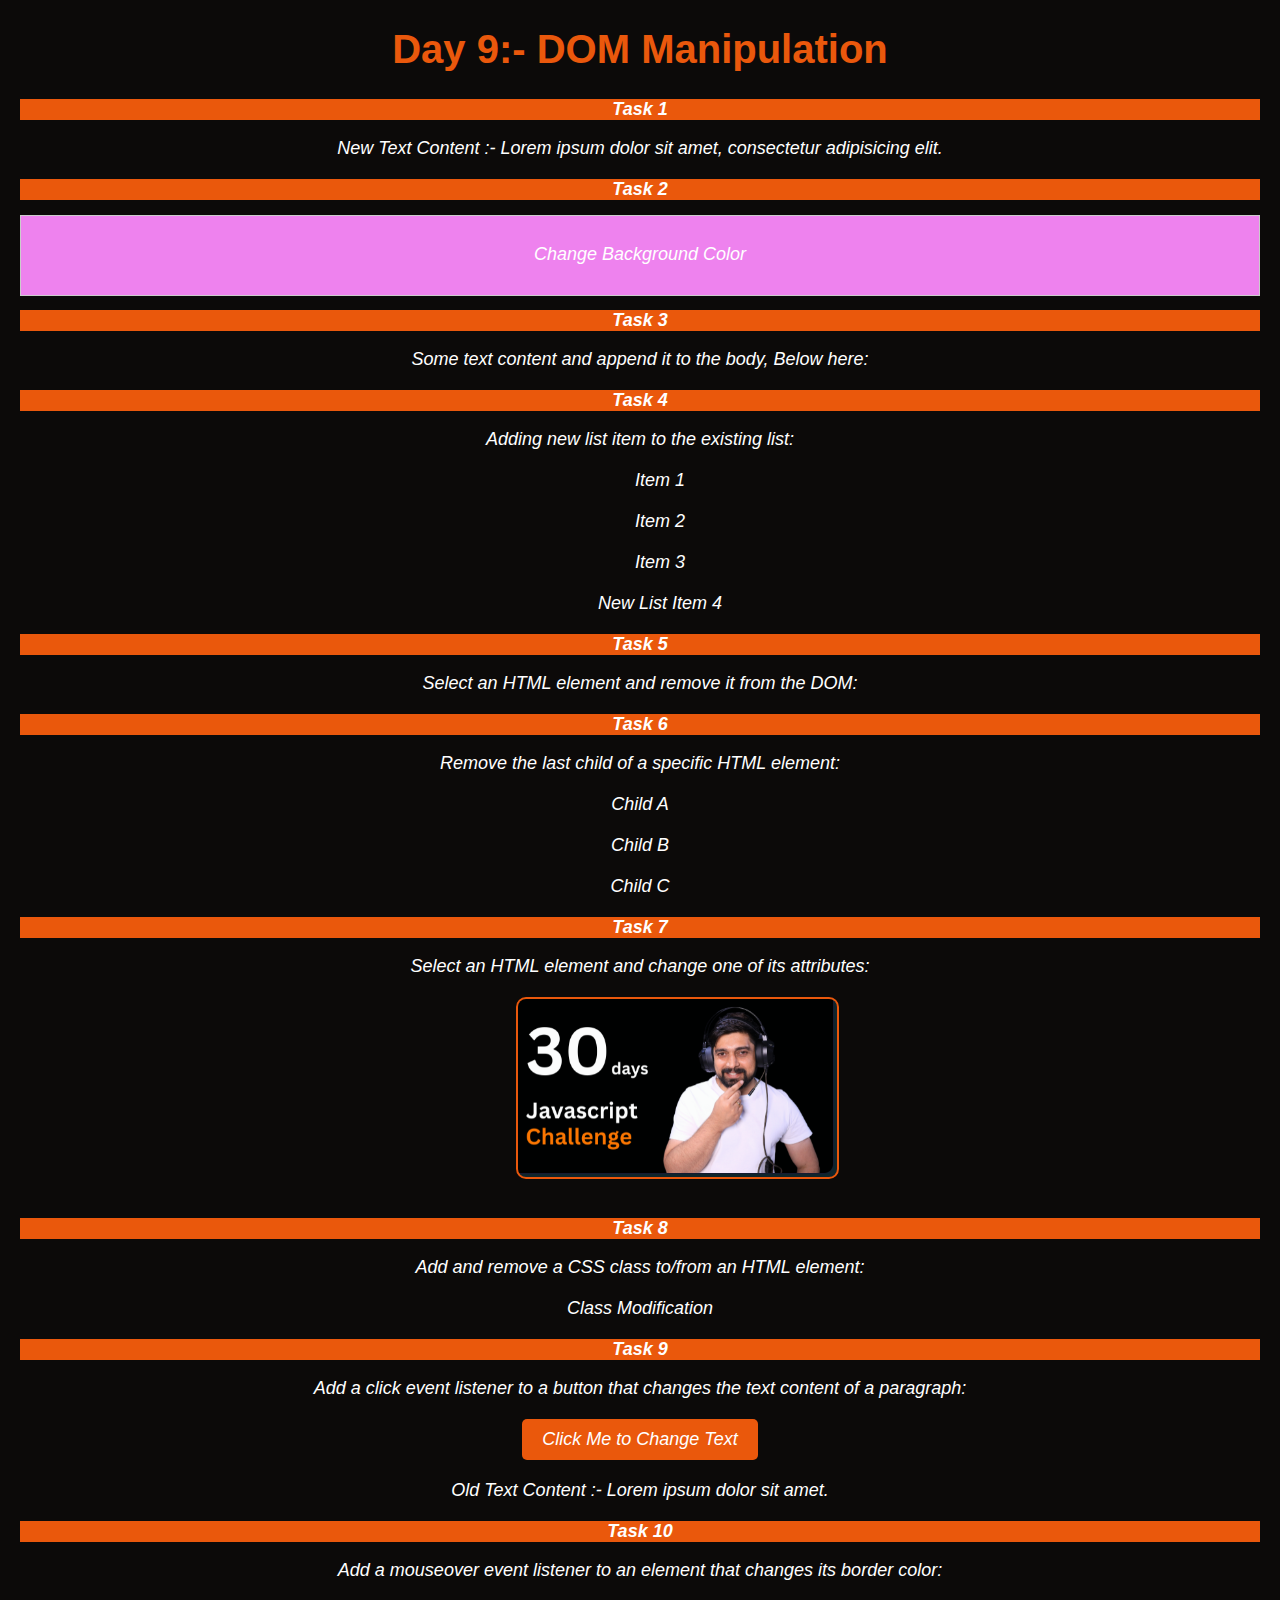
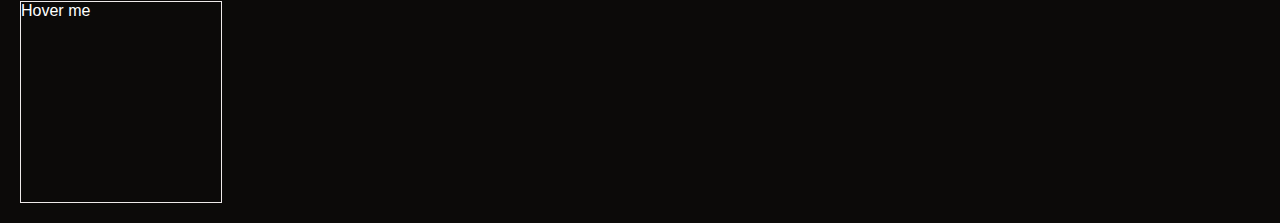
<file: Day_9/09_day_starter/index.html>
<!-- index.html -->
<!DOCTYPE html>
<html lang="en">
<head>
    <meta charset="UTF-8">
    <meta name="viewport" content="width=device-width, initial-scale=1.0">
    <title>Day 9:- DOM Manipulation</title>
    <link rel="stylesheet" href="style.css">
</head>
<body>
    <h1>Day 9:- DOM Manipulation</h1>

    <!-- Activity 1: Selecting and Manipulating Elements -->

    <!-- Task 1 -->
    <div id="first">
        <h2>Task 1</h2>
        <p id="task1">Old Text Content :- Lorem ipsum dolor sit amet.</p>
    </div>

    <!-- Task 2 -->
    <div id="first">
        <h2>Task 2</h2>
        <div class="task2"><p>Change Background Color</p></div>
    </div>

    <!-- Activity 2: Creating and Appending Elements -->

    <!-- Task 3:  -->
    <div id="first">
        <h2>Task 3</h2>
        <div class="task3"><p>Some text content and append it to the body, Below here:</p></div>
    </div>

    <!-- Task 4:  --> 
    <div id="first">
        <h2>Task 4</h2>
        <div class="task4"><p>Adding new list item to the existing list:
            <ul>
                <li>Item 1</li>
                <li>Item 2</li>
                <li>Item 3</li>
            </ul>
        </p></div>
    </div>

    <!-- Activity 3: Removing Elements -->

    <!-- Task 5:  -->
    <div id="first">
        <h2>Task 5</h2>
        <div id="task4"><p>Select an HTML element and remove it from the DOM: </p></div>
        <div id="task5">
            <p> Child 1</p>
            <p> Child 2</p>
            <p> Child 3</p>      
         </div>
    </div>

    <!-- Task 6:  -->
    <div id="first">
        <h2>Task 6</h2>
        <div id="task4"><p>Remove the last child of a specific HTML element: </p></div>
        <div id="task6">
            <p> Child A</p>
            <p> Child B</p>
            <p> Child C</p>      
            <p> Child D</p>      
         </div> 
    </div>

    <!-- Activity 4: Modifying Attributes and Classes -->
     <!-- Task 7:  -->
        <div id="first">
            <h2>Task 7</h2>
            <div id="task"><p>Select an HTML element and change one of its attributes: </p></div>
            <img id="task7" src="./chai.png" alt="Chai aur Code">
        </div>

    <!-- Task 8:  -->
    <div id="first">
        <h2>Task 8</h2>
        <div id="task"><p> Add and remove a CSS class to/from an HTML element: </p></div>
        <p id="task8" class="old">Class Modification</p>
    </div>

    <!-- Activity 5: Event Handling -->

    <!-- Task 9:  -->
    <div id="first">
        <h2>Task 9</h2>
        <div id="task"><p>Add a click event listener to a button that changes the text content of a paragraph: </p></div>
        <button id="task9">Click Me to Change Text</button>
        <p id="task9Text">Old Text Content :- Lorem ipsum dolor sit amet.</p>
    </div>

    <!-- Task 10:  -->
    <div id="first">
        <h2>Task 10</h2>
        <div id="task"><p>Add a mouseover event listener to an element that changes its border color: </p></div>
        <div id="task10">Hover me</div>
    </div>

    <script src="script.js"></script>
</body>
</html>
</file>
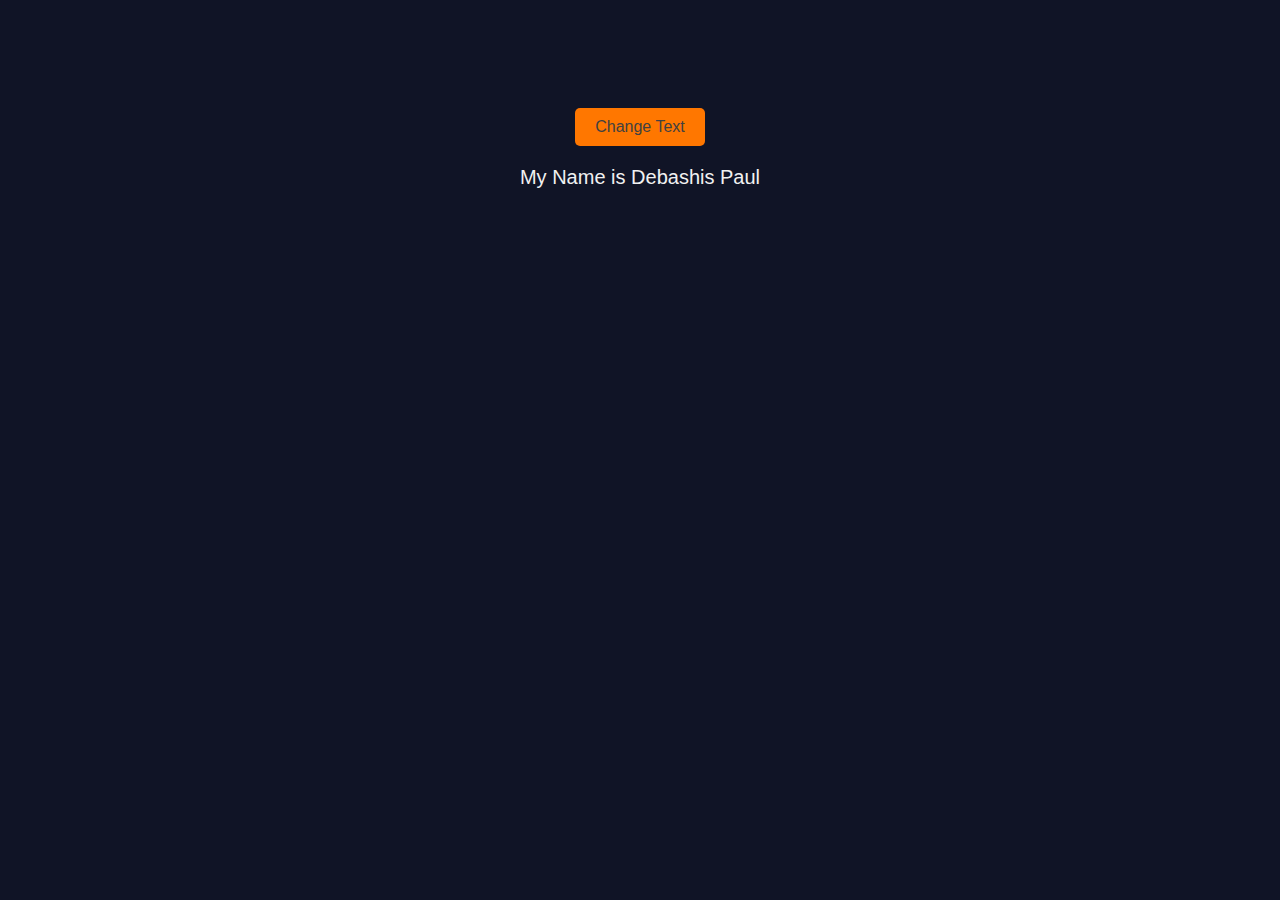
<file: Day_10/10_day_starter/task_1.html>
<!-- Activity 1: Basic Event Handling -->
<!-- Task 1: Add a click event listener to a button that changes the text content of a paragraph. -->

<!DOCTYPE html>
<html lang="en">
<head>
    <meta charset="UTF-8">
    <meta name="viewport" content="width=device-width, initial-scale=1.0">
    <title>Event Handling</title>
    <style>
        body {
            text-align: center;
            background-color: #101426;
            color: white;
            font-family: Arial, sans-serif;
            padding-top: 100px;

        }
        #para {
            font-size: 20px;
            color: #f1f1f1;
            font-family: 'Lucida Sans', 'Lucida Sans Regular', 'Lucida Grande', 'Lucida Sans Unicode', Geneva, Verdana, sans-serif;
        }
        #btn {
            padding: 10px 20px;
            background-color: #FF7700;
            color: #414141;
            border: none;
            cursor: pointer;
            font-size: 16px;
            border-radius: 5px;
        }
    </style>
</head>
<body>
    <button id="btn">Change Text</button>
    <p id="para">My Name is Debashis Paul</p>

    <script>

        /*
        const btn = document.getElementById('btn');
        const para = document.getElementById('para');

        btn.addEventListener('click', () => {
            para.textContent = 'and I am a Web Developer';
        });
        */

        //Another way to do the same thing
        document.getElementById('btn').addEventListener('click', () => {
            document.getElementById('para').textContent = 'and I am a Web Developer';
        });
        
    </script>
    
</body>
</html>
</file>
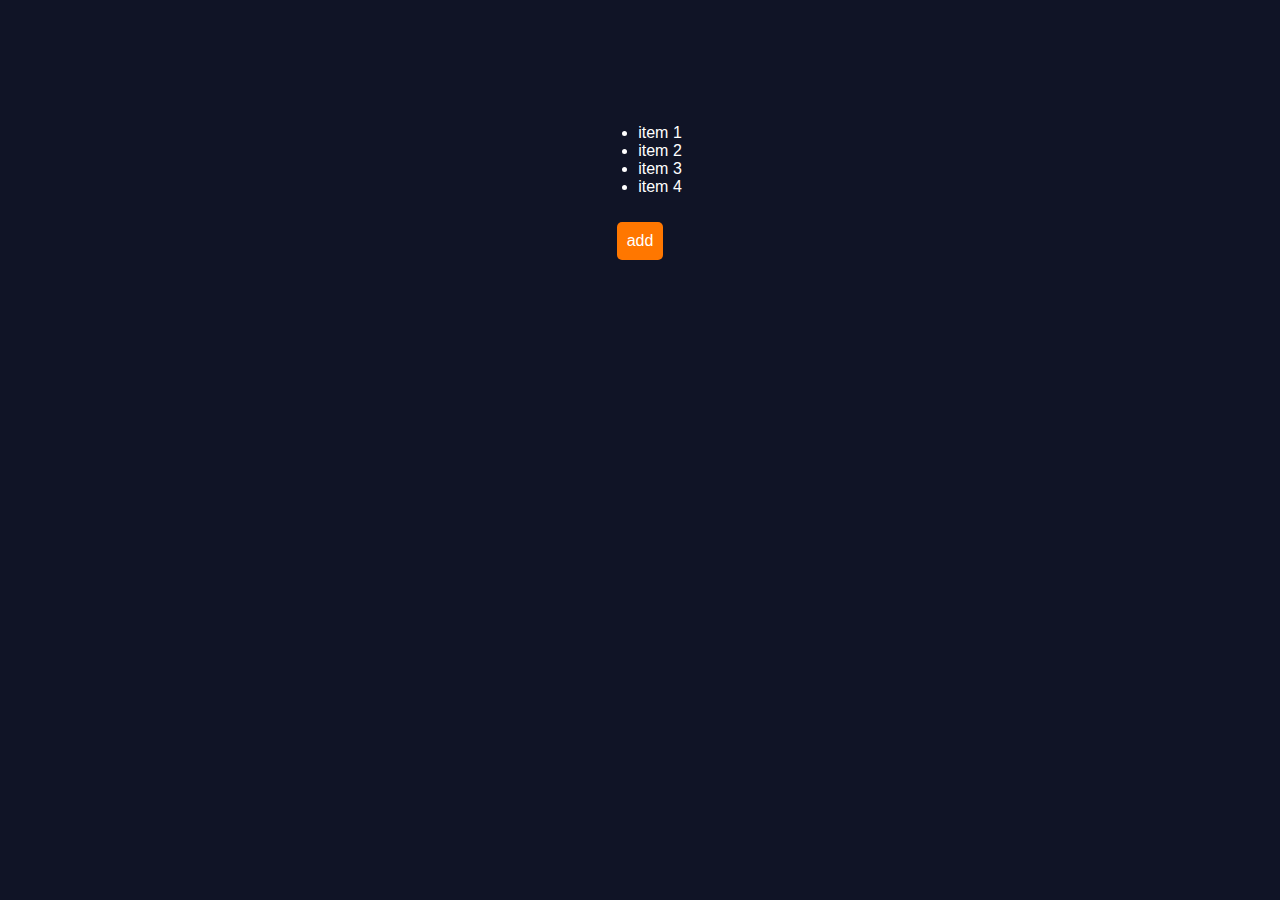
<file: Day_10/10_day_starter/task_10.html>
<!-- Task 10: Add an event listener to a parent element that listens for events from dynamically added child elements. -->

<!DOCTYPE html>
<html lang="en">
<head>
    <meta charset="UTF-8">
    <meta name="viewport" content="width=device-width, initial-scale=1.0">
    <title>Document</title>
    <style>
        body {
            text-align: center;
            background-color: #101426;
            color: white;
            font-family: Arial, sans-serif;
            padding-top: 100px;
            display: flex;
            justify-content: center;
            align-items: center;
        }
        button {
            padding: 10px;
            font-size: 16px;
            border-radius: 5px;
            border: none;
            background-color: #FF7700;
            color: white;
            cursor: pointer;
            margin-top: 10px;
        }
    </style>
</head>
<body>
    <div id="parent">
        <ul id="addList">
            <li>item 1</li>
            <li>item 2</li>
            <li>item 3</li>
            <li>item 4</li>
        </ul>
        <button id="addItem">add</button>
    </div>

    <script>
        document.getElementById('addItem').addEventListener('click', function() {
            const li = document.createElement('li');
            li.textContent = 'item ' + (document.getElementById('addList').childElementCount + 1);
            document.getElementById('addList').appendChild(li);
            this.innerHTML = 'add ' + (document.getElementById('addList').childElementCount + 1);
        });

        document.getElementById('addList').addEventListener('click', function(e) {
            if (e.target.tagName === 'LI') {
                console.log(e.target.textContent);
            }
        });
    </script>
    
</body>
</html>
</file>
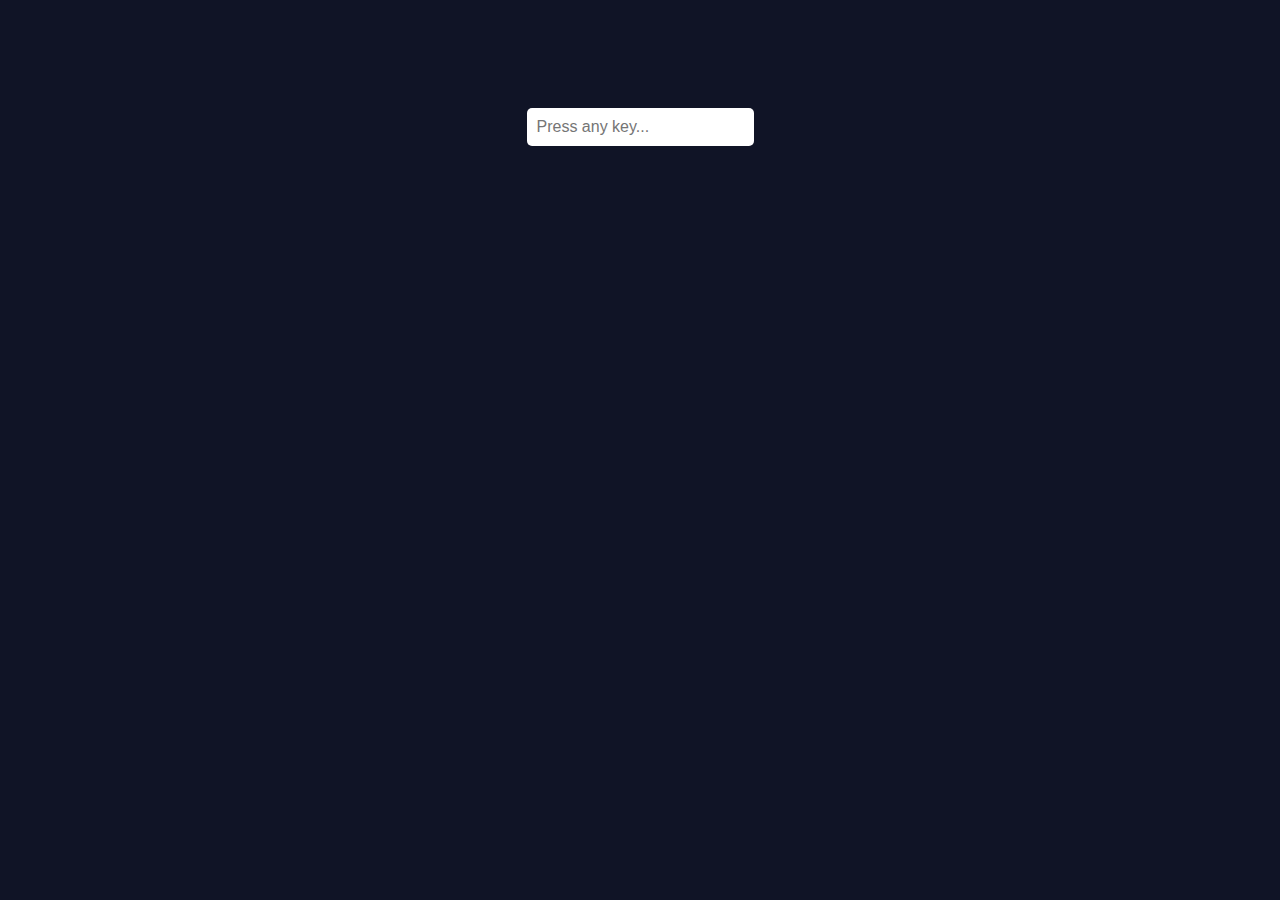
<file: Day_10/10_day_starter/task_5.html>
<!-- Activity 3: Keyboard Events -->

<!-- Task 5: Add a keydown event listener to an input field that logs the key pressed to the console. -->

<!DOCTYPE html>
<html lang="en">
<head>
    <meta charset="UTF-8">
    <meta name="viewport" content="width=device-width, initial-scale=1.0">
    <title>Keydown Event</title>
    <style>
        body {
            text-align: center;
            background-color: #101426;
            color: white;
            font-family: Arial, sans-serif;
            padding-top: 100px;
        }
        input {
            padding: 10px;
            font-size: 16px;
            border-radius: 5px;
            border: none;
        }
    </style>
</head>
<body>
    <input type="text" id="input" placeholder="Press any key...">
    <script>
        document.getElementById('input')
        .addEventListener('keydown', (event) => {
            console.log("Keydown: ", event.key);
        });
    </script>
    
</body>
</html>
</file>
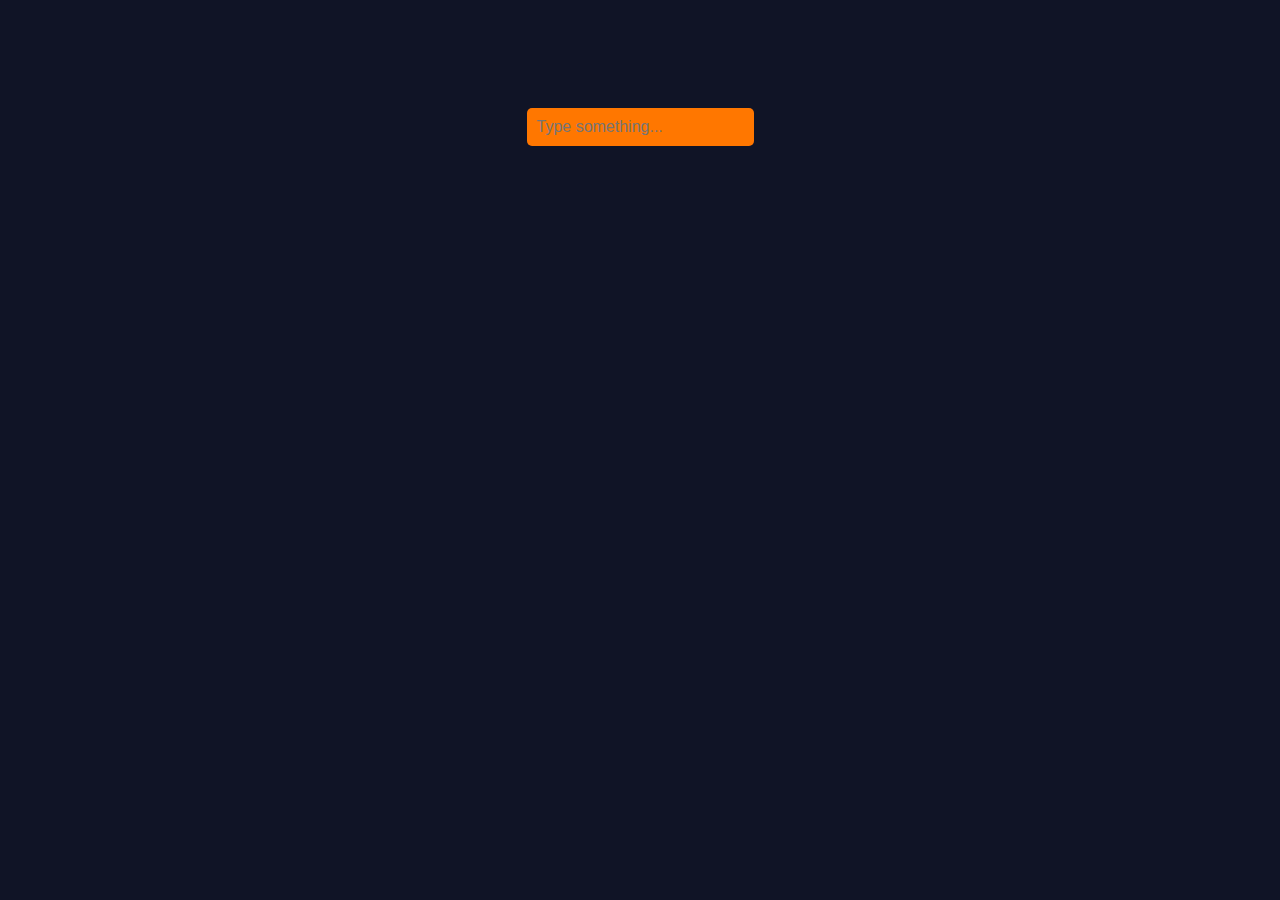
<file: Day_10/10_day_starter/task_6.html>
<!-- Task 6: Add a keyup event listener to an input field that displays the current value in a paragraph. -->

<!DOCTYPE html>
<html lang="en">
<head>
    <meta charset="UTF-8">
    <meta name="viewport" content="width=device-width, initial-scale=1.0">
    <title>keyup Event</title>
    <style>
        body {
            text-align: center;
            background-color: #101426;
            color: white;
            font-family: Arial, sans-serif;
            padding-top: 100px;
        }
        input {
            padding: 10px;
            font-size: 16px;
            border-radius: 5px;
            border: none;
            background-color: #FF7700;
        }
    </style>
</head>
<body>
    <input type="text" id="input" placeholder="Type something...">
    <p id="para"></p>

    <script>
        document.getElementById('input')
        .addEventListener('keyup', (event) => {
            document.getElementById('para').textContent = event.target.value;
        });
    </script>
    
</body>
</html>
</file>
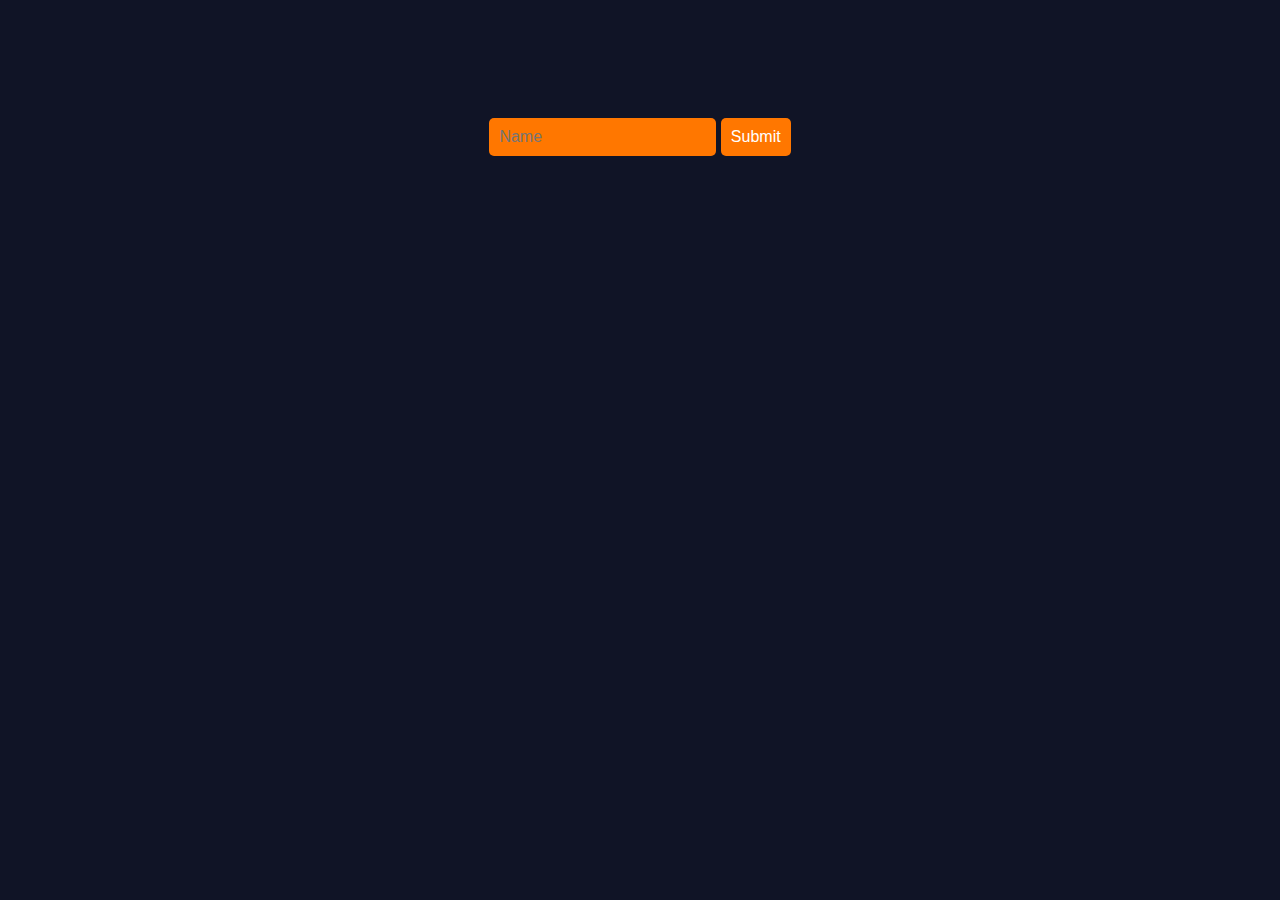
<file: Day_10/10_day_starter/task_7.html>
<!-- Activity 4: Form Events -->

<!-- Task 7: Add a submit event listener to a form that prevents the default submission and logs the form data to the console. -->

<!DOCTYPE html>
<html lang="en">
<head>
    <meta charset="UTF-8">
    <meta name="viewport" content="width=device-width, initial-scale=1.0">
    <title>Document</title>
    <style>
        body {
            text-align: center;
            background-color: #101426;
            color: white;
            font-family: Arial, sans-serif;
            padding-top: 100px;
            display: flex;
            justify-content: center;
            align-items: center;
        }
        input {
            padding: 10px;
            font-size: 16px;
            border-radius: 5px;
            border: none;
            background-color: #FF7700;
            margin-bottom: 10px;
        }
        button {
            padding: 10px;
            font-size: 16px;
            border-radius: 5px;
            border: none;
            background-color: #FF7700;
            color: white;
            cursor: pointer;
            margin-top: 10px;
        }
    </style>
</head>
<body>
    
        <form id="form">
            <input type="text" name="name" placeholder="Name">
            <button type="submit">Submit</button>
        </form>
    
    <script>    
        document.getElementById('form').addEventListener('submit', function(e) {
            e.preventDefault();
            console.log(e.target.name.value);
        });

    </script>
    
</body>
</html>
</file>
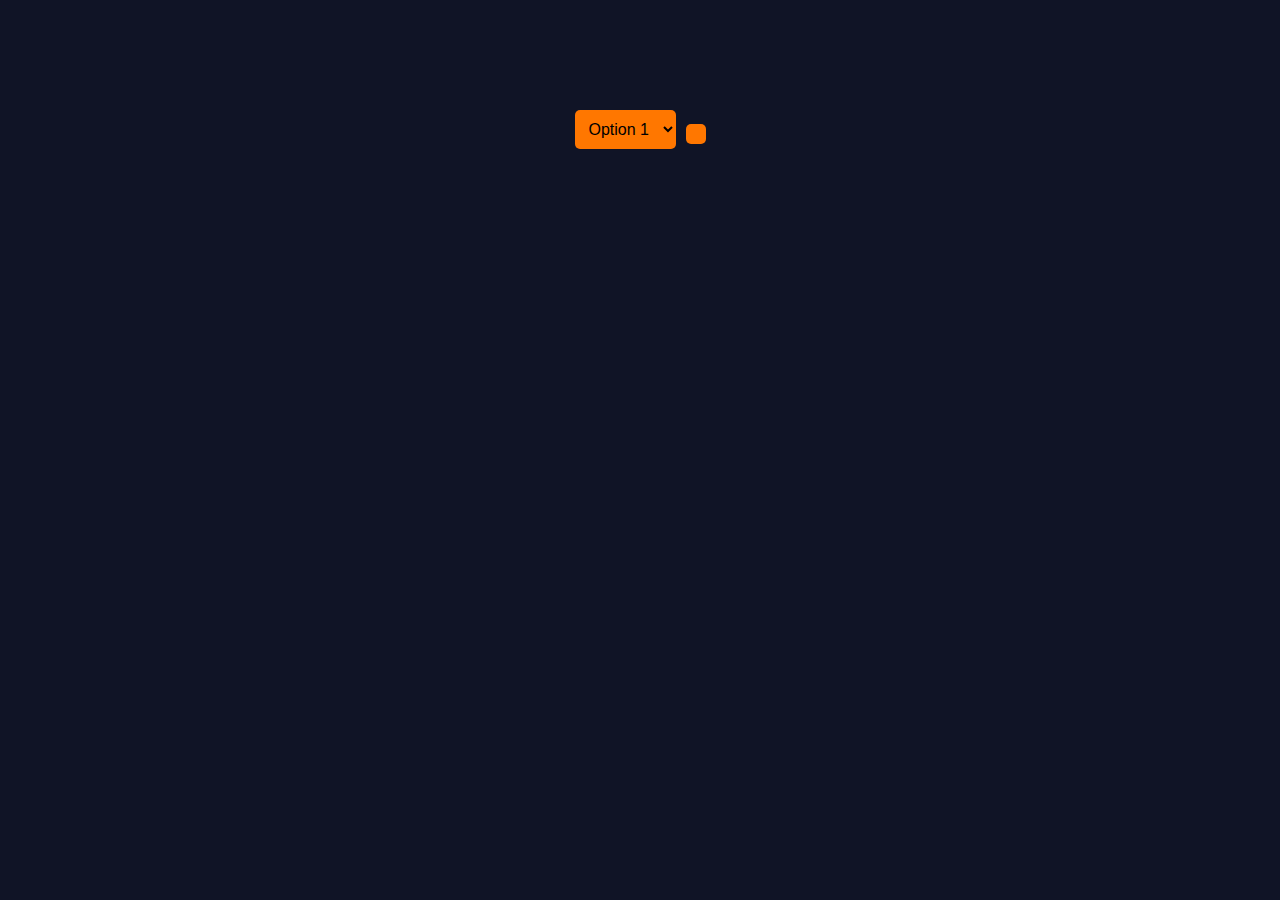
<file: Day_10/10_day_starter/task_8.html>
<!-- Task 8: Add a change event listener to a select dropdown that displays the selected value in a paragraph. -->

<!DOCTYPE html>
<html lang="en">
<head>
    <meta charset="UTF-8">
    <meta name="viewport" content="width=device-width, initial-scale=1.0">
    <title>change Event</title>
    <style>
        body {
            text-align: center;
            background-color: #101426;
            color: white;
            font-family: Arial, sans-serif;
            padding-top: 100px;
            display: flex;
            justify-content: center;
            align-items: center;
        }
        select {
            padding: 10px;
            font-size: 16px;
            border-radius: 5px;
            border: none;
            background-color: #FF7700;
            margin-bottom: 10px;
        }
        p {
            font-size: 16px;
            background-color: #FF7700;
            padding: 10px;
            border-radius: 5px;
            margin-left: 10px;

        }
    </style>
</head>
<body>
    <select id="select">
        <option value="1">Option 1</option>
        <option value="2">Option 2</option>
        <option value="3">Option 3</option>
        <option value="4">Option 4</option>
    </select>
    <p id="selectedValue"></p>

    <script>
        document.getElementById('select').addEventListener('change', function(e) {
            document.getElementById('selectedValue').innerText = e.target.value;
        });
    </script>
    
</body>
</html>
</file>
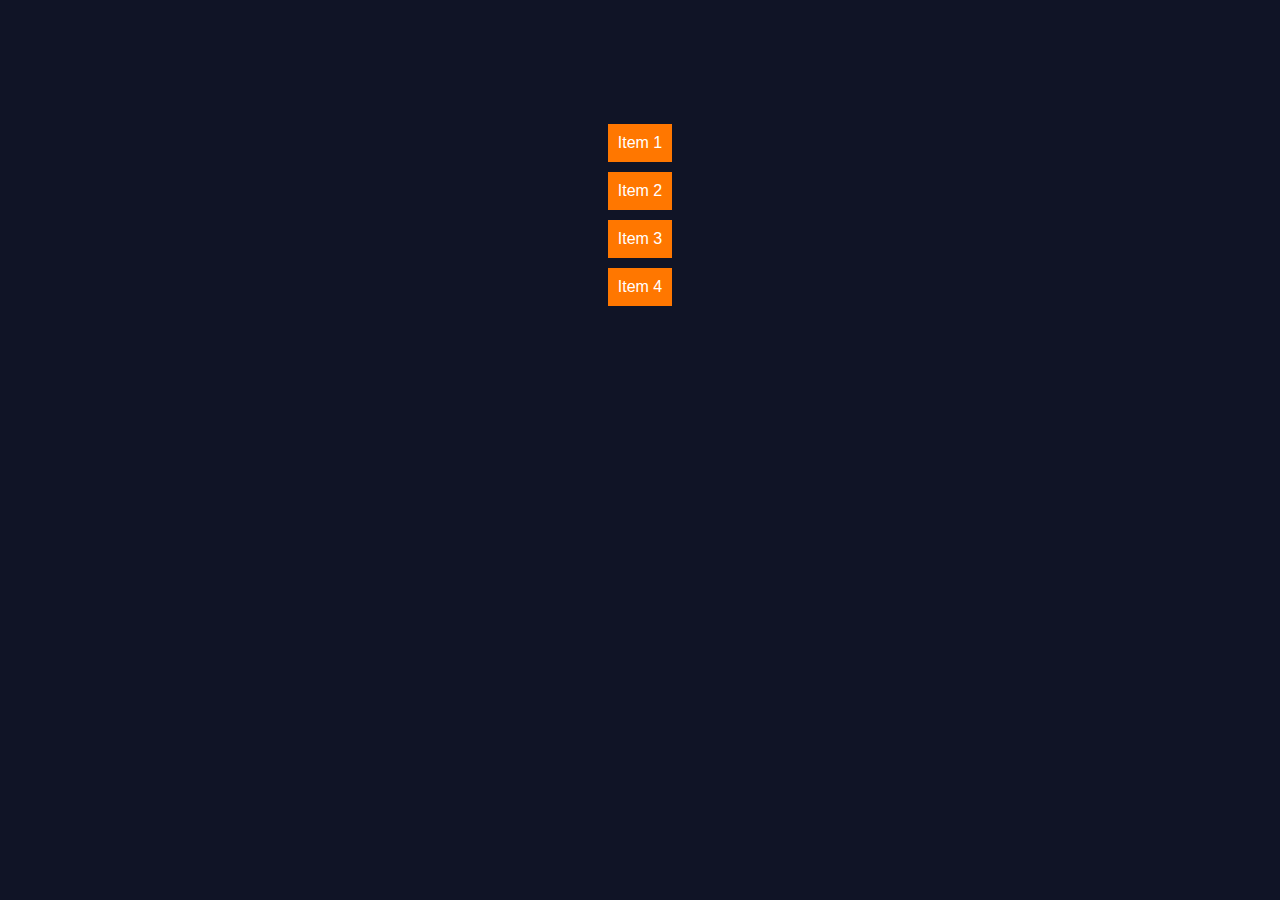
<file: Day_10/10_day_starter/task_9.html>
<!-- Activity 5: Event Delegation -->

<!-- Task 9: Add a click event listener to a list that logs the text content of the clicked list item using event delegation. -->

<!DOCTYPE html>
<html lang="en">
<head>
    <meta charset="UTF-8">
    <meta name="viewport" content="width=device-width, initial-scale=1.0">
    <title>Document</title>
    <style>
        body {
            text-align: center;
            background-color: #101426;
            color: white;
            font-family: Arial, sans-serif;
            padding-top: 100px;
            display: flex;
            justify-content: center;
            align-items: center;
        }
        ul {
            list-style: none;
            padding: 0;
        }
        li {
            padding: 10px;
            background-color: #FF7700;
            margin-bottom: 10px;
            cursor: pointer;
        }
    </style>
</head>
<body>
        
        <ul id="list">
            <li>Item 1</li>
            <li>Item 2</li>
            <li>Item 3</li>
            <li>Item 4</li>
        </ul>
    
        <script>
            document.getElementById('list').addEventListener('click', function(e) {
                if(e.target.tagName === 'LI') {
                    console.log("Clicked item: ", e.target.textContent);
                }
            });
        </script>
    
</body>
</html>
</file>
<file: Day_9/09_day_starter/style.css>
/* style.css */

body {
    font-family: Arial, sans-serif;
    margin: 20px;
    padding: 0;
    background-color: #0C0A09;
    color: #fff;

}


h1 {
    color: #EA580C;
    text-align: center;
    font-size: 2.5em;
  }

#first h2, img{
    background-color: #EA580C; 
    font-size: large; 
    text-align: center; 
    font-style:italic;
}
.task2 {
    padding: 10px;
    border: 1px solid #ccc;
  }
#first p, ul, li{
    text-align: center;
    font-size: large;
    font-style:italic;
    margin-bottom: 20px;
    display: block;
    
}
#first img{
    border-radius: 10px;
    margin-bottom: 20px;
    margin-left: 40%;
    margin-right: 40%;
    border: 2px solid #EA580C;
}

#first button{
    background-color: #EA580C;
    color: white;
    padding: 10px 20px;
    margin: 20px;
    border: none;
    border-radius: 5px;
    cursor: pointer;
    font-size: large;
    font-style:italic;
    display: block;
    margin-left: auto;
    margin-right: auto;
}

#first button:hover {
    background-color: #FFA500;
}

#first #task10{
    border: 1px solid rgb(239, 234, 234); 
    width: 200px; 
    height: 200px;
}
</file>
